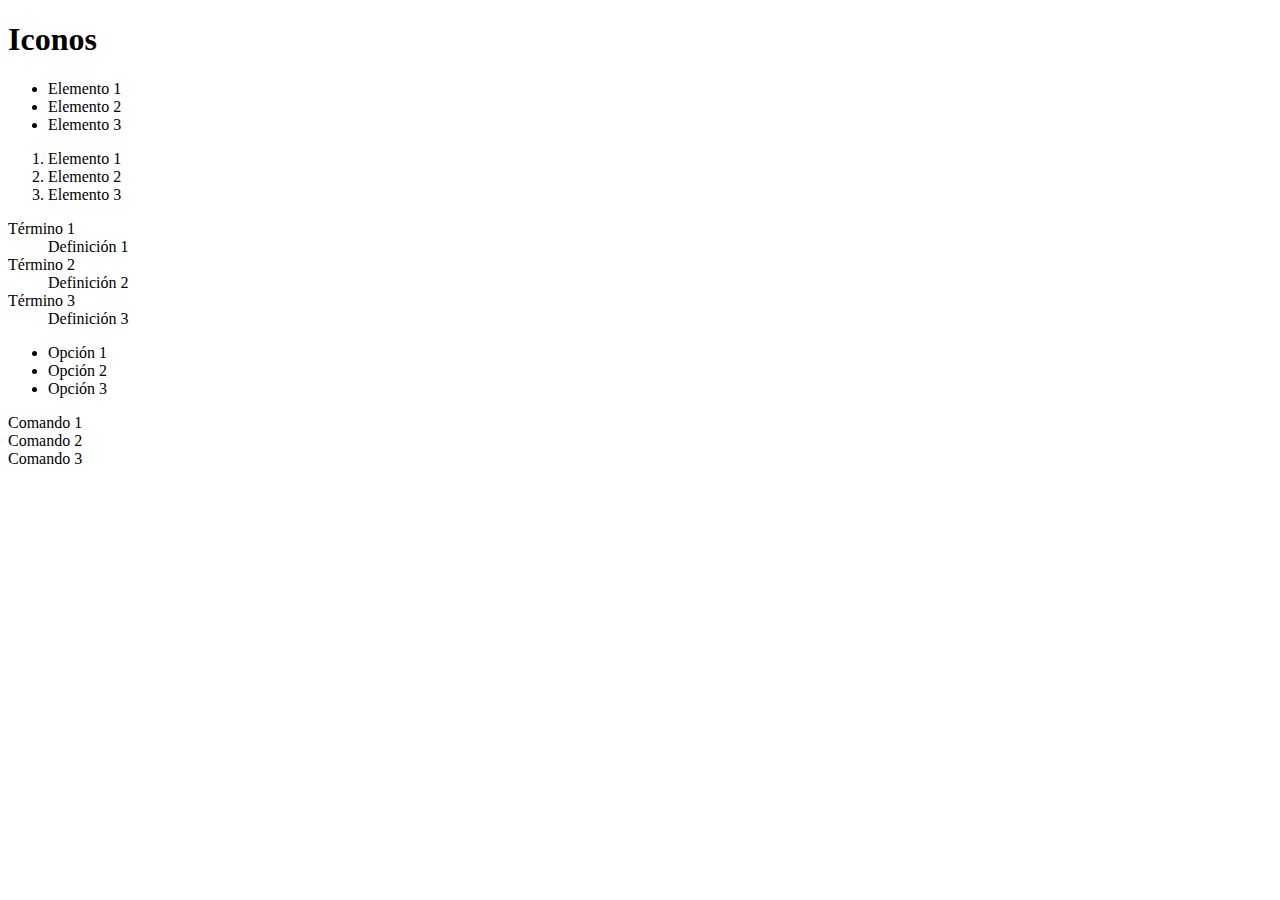
<file: 1-HTML/index.html>
<!DOCTYPE html>
<html lang="en">
<head>
    <meta charset="UTF-8">
    <meta http-equiv="X-UA-Compatible" content="IE=edge">
    <meta name="viewport" content="width=device-width, initial-scale=1.0">
    <title>Curse</title>
    <link rel="stylesheet" href="https://cdnjs.cloudflare.com/ajax/libs/font-awesome/6.2.1/css/all.min.css" integrity="sha512-MV7K8+y+gLIBoVD59lQIYicR65iaqukzvf/nwasF0nqhPay5w/9lJmVM2hMDcnK1OnMGCdVK+iQrJ7lzPJQd1w==" crossorigin="anonymous" referrerpolicy="no-referrer" />
</head>
<body>
    <h1>Iconos</h1>
    <i class="fa-solid fa-mustache"></i>  
    <ul>
        <li>Elemento 1</li>
        <li>Elemento 2</li>
        <li>Elemento 3</li>
      </ul>

      <ol>
        <li>Elemento 1</li>
        <li>Elemento 2</li>
        <li>Elemento 3</li>
      </ol>

      <dl>
        <dt>Término 1</dt>
        <dd>Definición 1</dd>
        <dt>Término 2</dt>
        <dd>Definición 2</dd>
        <dt>Término 3</dt>
        <dd>Definición 3</dd>
      </dl>

      <menu>
        <li>Opción 1</li>
        <li>Opción 2</li>
        <li>Opción 3</li>
      </menu>

      <command>
        <li>Comando 1</li>
        <li>Comando 2</li>
        <li>Comando 3</li>
      </command>
</body>
</html>
</file>
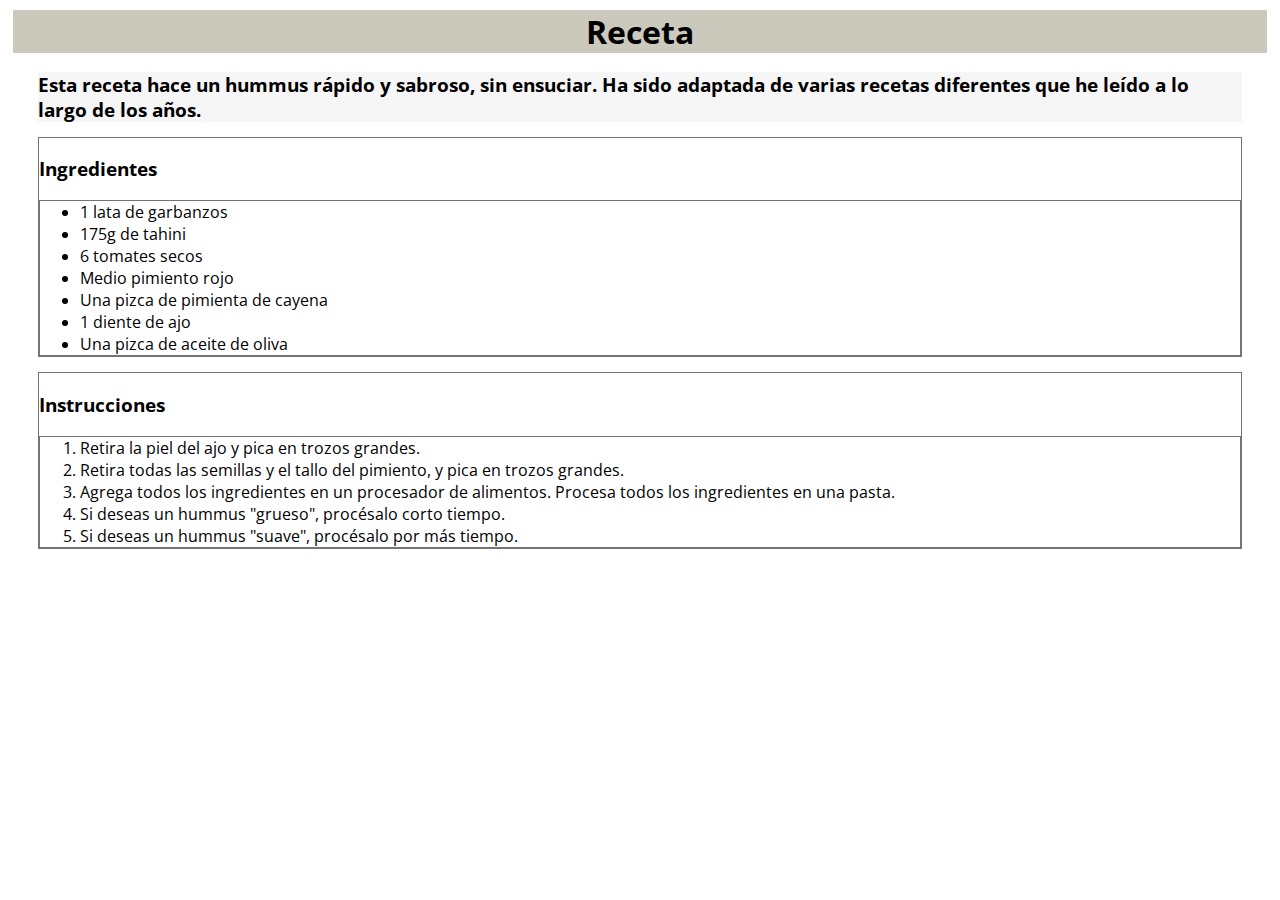
<file: Ejercicio1/index.html>
<!DOCTYPE html>
<html lang="en">

<head>
    <meta charset="UTF-8">
    <meta http-equiv="X-UA-Compatible" content="IE=edge">
    <meta name="viewport" content="width=device-width, initial-scale=1.0">
    <title>Document</title>
    <link rel="stylesheet" href="styles.css">
</head>

<body>
    <h1>Receta</h1>
    <div class="receta">
        <div class="intro">
            <h3 class="textIntro">Esta receta hace un hummus rápido y sabroso, sin ensuciar. Ha sido adaptada de varias recetas diferentes
                que
                he
                leído a lo largo de los años.</h3>
        </div>

        <div class="ingredientes">
            <h3>Ingredientes</h3>
            <ul class="lista">
                <li>1 lata de garbanzos</li>
                <li>175g de tahini</li>
                <li>6 tomates secos</li>
                <li>Medio pimiento rojo</li>
                <li>Una pizca de pimienta de cayena</li>
                <li>1 diente de ajo</li>
                <li>Una pizca de aceite de oliva</li>
            </ul>
        </div>

        <div class="pasos">
            <h3>Instrucciones</h3>
            <ol class="pasosEnum">
                <li>Retira la piel del ajo y pica en trozos grandes.</li>
                <li>Retira todas las semillas y el tallo del pimiento, y pica en trozos grandes.</li>
                <li>Agrega todos los ingredientes en un procesador de alimentos.
                    Procesa todos los ingredientes en una pasta.</li>
                <li>Si deseas un hummus "grueso", procésalo corto tiempo.</li>
                <li>Si deseas un hummus "suave", procésalo por más tiempo.</li>
            </ol>
        </div>
    </div>
</body>

</html>
</file>
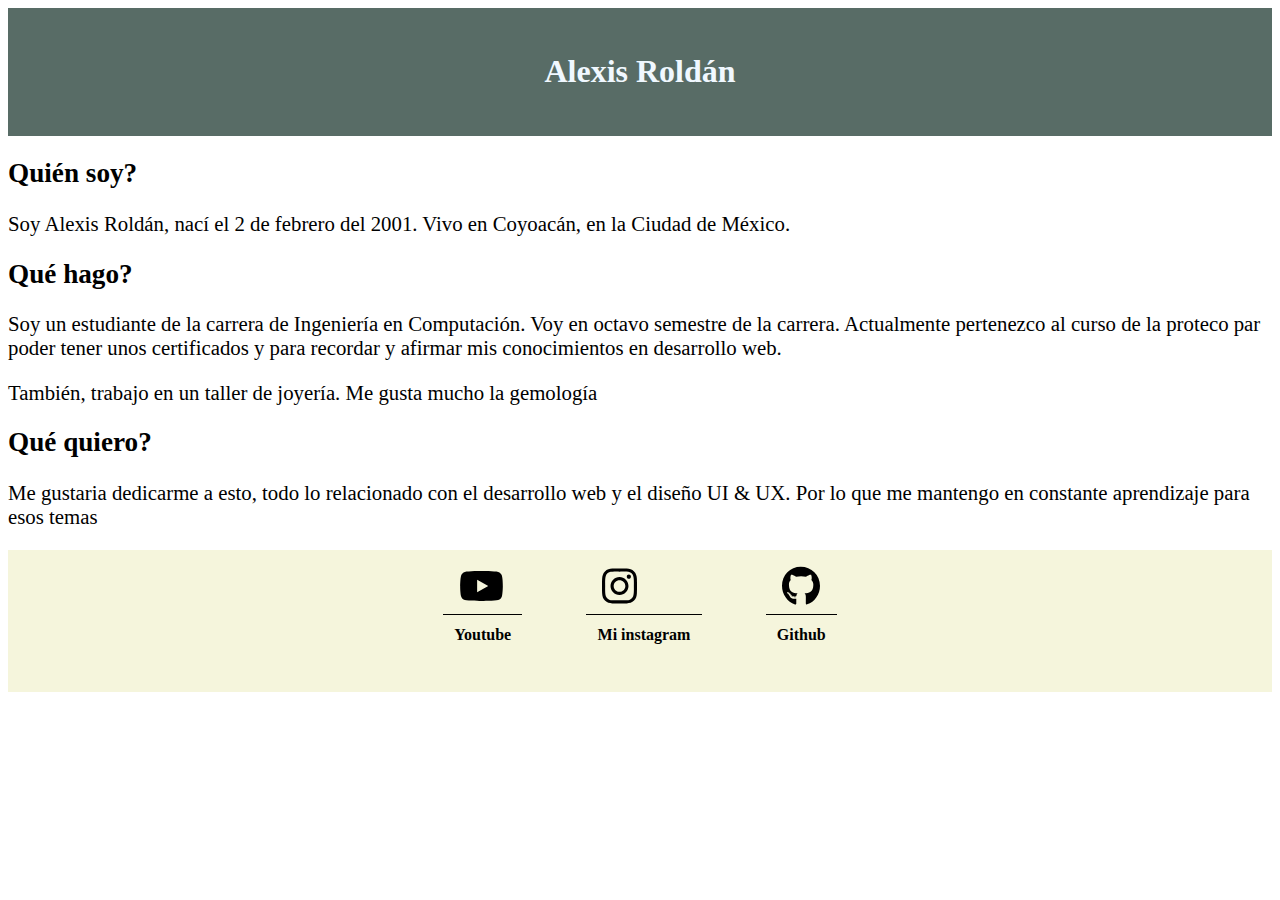
<file: Tarea 2/index.html>
<!DOCTYPE html>
<html lang="en">

<head>
    <meta charset="UTF-8">
    <meta http-equiv="X-UA-Compatible" content="IE=edge">
    <meta name="viewport" content="width=device-width, initial-scale=1.0">
    <link rel="stylesheet" href="https://cdnjs.cloudflare.com/ajax/libs/font-awesome/5.15.3/css/all.min.css">
    <title>Blog</title>
    <link rel="stylesheet" href="css/style.css">
</head>

<body>
    <div class="title">
        <h1>Alexis Roldán</h1>
    </div>
    <h2>Quién soy?</h2>
    <p>
        Soy Alexis Roldán, nací el 2 de febrero del 2001. Vivo en Coyoacán, en la Ciudad de México.
    </p>
    <h2>Qué hago?</h2>
    <p>
        Soy un estudiante de la carrera de Ingeniería en Computación. Voy en octavo semestre de la carrera. Actualmente
        pertenezco al curso de la proteco par poder tener unos certificados y para recordar y afirmar mis conocimientos
        en desarrollo web.
    </p>
    <p>También, trabajo en un taller de joyería. Me gusta mucho la gemología</p>
    <h2>Qué quiero?</h2>
    <p>Me gustaria dedicarme a esto, todo lo relacionado con el desarrollo web y el diseño UI & UX. Por lo que me
        mantengo en constante aprendizaje para esos temas</p>

    <div class="contenedorBotones">
        <div class="link">
            <a href="https://www.youtube.com/"><img src="css/youtube.svg" alt="My Image"></a>
            <h4>Youtube</h4>
        </div>
        <div class="link ig">
            <a href="https://www.instagram.com/alexis.rolsn/"><img src="css/instagram.svg" alt="Instagram"></a>
            <h4>Mi instagram</h4>
        </div>
        <div class="link">
            <a href="https://github.com/alexisroldancaloom"><img src="css/github.svg" alt="Github"></a>
            <h4>Github</h4>
        </div>
    </div>

</body>

</html>
</file>
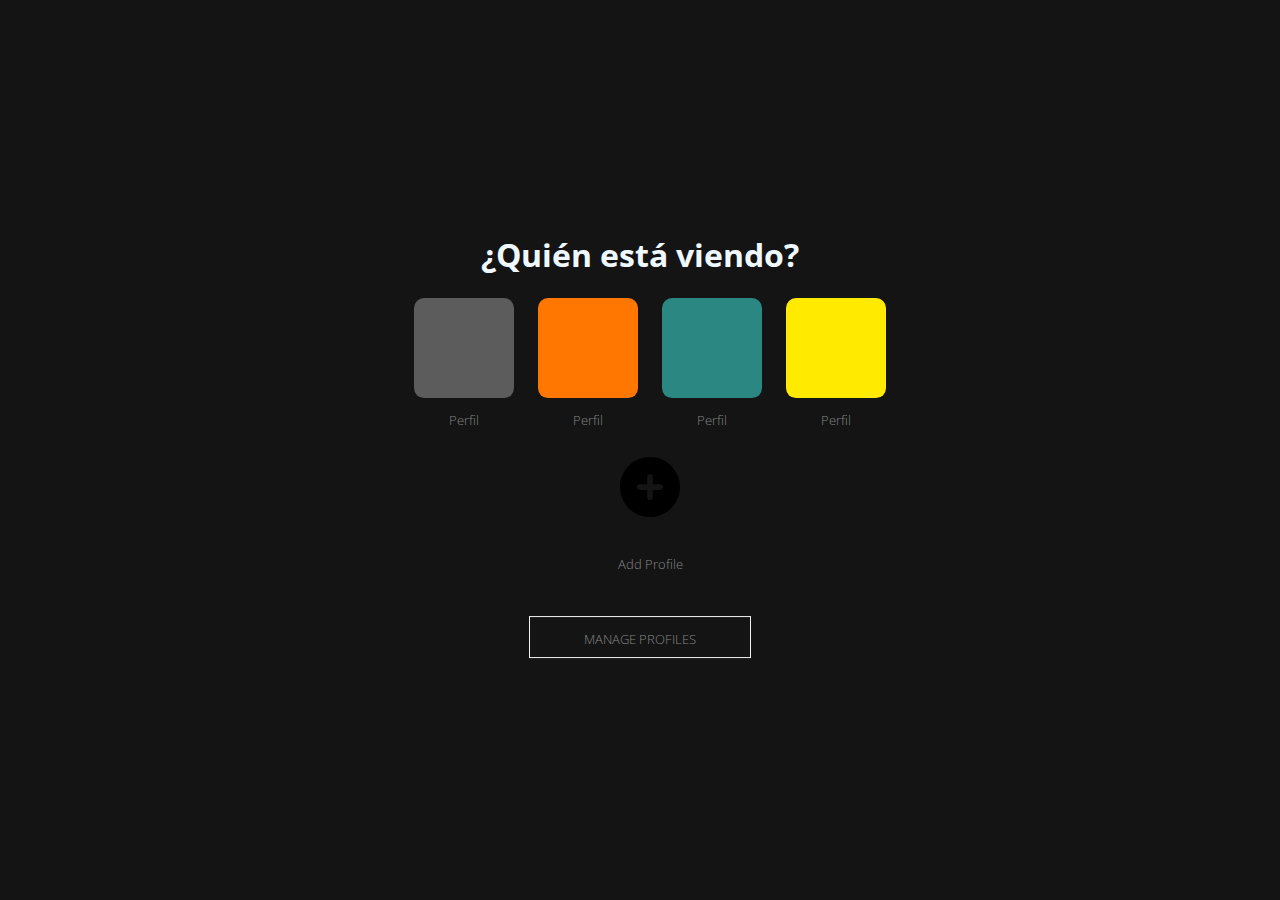
<file: Tarea 3/index.html>
<!DOCTYPE html>
<html lang="en">

<head>
    <meta charset="UTF-8">
    <meta http-equiv="X-UA-Compatible" content="IE=edge">
    <meta name="viewport" content="width=device-width, initial-scale=1.0">
    <title>Tarea 3 </title>
    <link rel="stylesheet" href="style.css">
</head>

<body>
    <div class="profilesContainer">
        <div class="listProfiles">
            <h1 class="title">
                ¿Quién está viendo?
            </h1>

            <ul class="selectProfile">
                <li class="opcion">
                    <div>
                        <a href="https://www.netflix.com/" class="link">
                            <div class="imagen p1">

                            </div>
                            <div>
                                <h3>Perfil</h3>
                            </div>
                        </a>
                    </div>
                </li>
                <li class="opcion">
                    <a href="https://www.netflix.com/" class="link">
                        <div class="imagen p2">

                        </div>
                        <div>
                            <h3>Perfil</h3>
                        </div>
                    </a>
                </li>
                <li class="opcion">
                    <a href="https://www.netflix.com/" class="link">
                        <div class="imagen p3">

                        </div>
                        <div>
                            <h3>Perfil</h3>
                        </div>
                    </a>
                </li>
                <li class="opcion">
                    <a href="https://www.netflix.com/" class="link">
                        <div class="imagen p4">

                        </div>
                        <div>
                            <h3>Perfil</h3>
                        </div>
                    </a>
                </li>
                <li class="opcion ">
                    <a href="https://www.netflix.com/" class="link">
                        <div class="imagen moreProfile">
                            <img class="moreLogo" src="circle-plus-solid.svg" alt="Plus">
                        </div>
                        <div>
                            <h3>Add Profile</h3>
                        </div>
                    </a>
                </li>
            </ul>

        </div>
        <div class="button">
            <a href="" class="buttonLink">
                <h3>MANAGE PROFILES</h3>
            </a>
        </div>
    </div>
</body>

</html>
</file>
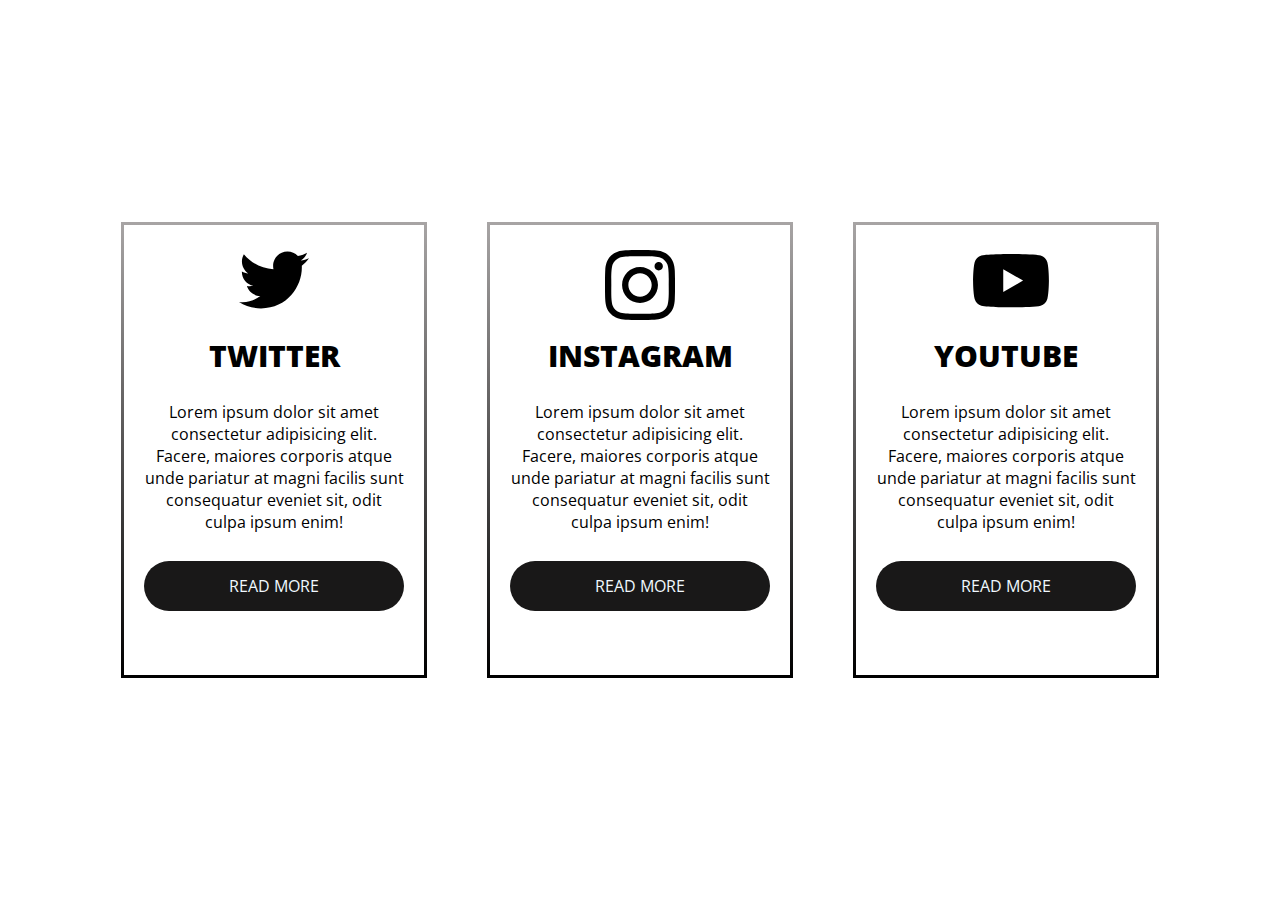
<file: Tarea 4/index.html>
<!DOCTYPE html>
<html lang="en">

<head>
    <meta charset="UTF-8">
    <meta http-equiv="X-UA-Compatible" content="IE=edge">
    <meta name="viewport" content="width=device-width, initial-scale=1.0">
    <title>Document</title>
    <link rel="stylesheet" href="styles.css">
</head>

<body>
    <div class="containerCards">
        <div class="cardContainer">
            <div class="logo twitter">
                <svg class="logosvg" xmlns="http://www.w3.org/2000/svg"
                    viewBox="0 0 512 512"><!--! Font Awesome Pro 6.2.1 by @fontawesome - https://fontawesome.com License - https://fontawesome.com/license (Commercial License) Copyright 2022 Fonticons, Inc. -->
                    <path
                        d="M459.37 151.716c.325 4.548.325 9.097.325 13.645 0 138.72-105.583 298.558-298.558 298.558-59.452 0-114.68-17.219-161.137-47.106 8.447.974 16.568 1.299 25.34 1.299 49.055 0 94.213-16.568 130.274-44.832-46.132-.975-84.792-31.188-98.112-72.772 6.498.974 12.995 1.624 19.818 1.624 9.421 0 18.843-1.3 27.614-3.573-48.081-9.747-84.143-51.98-84.143-102.985v-1.299c13.969 7.797 30.214 12.67 47.431 13.319-28.264-18.843-46.781-51.005-46.781-87.391 0-19.492 5.197-37.36 14.294-52.954 51.655 63.675 129.3 105.258 216.365 109.807-1.624-7.797-2.599-15.918-2.599-24.04 0-57.828 46.782-104.934 104.934-104.934 30.213 0 57.502 12.67 76.67 33.137 23.715-4.548 46.456-13.32 66.599-25.34-7.798 24.366-24.366 44.833-46.132 57.827 21.117-2.273 41.584-8.122 60.426-16.243-14.292 20.791-32.161 39.308-52.628 54.253z" />
                </svg>

            </div>
            <div class="titleRed">
                twitter
            </div>
            <div class="textDescription">
                <p class="text">Lorem ipsum dolor sit amet consectetur adipisicing elit. Facere, maiores corporis atque
                    unde pariatur at magni facilis sunt consequatur eveniet sit, odit culpa ipsum enim! </p>
            </div>
            <a href="https://twitter.com/?lang=es">
                <div class="button">
                    <div class="buttonRead">READ MORE</div>
                </div>
            </a>
        </div>
        <div class="cardContainer">
            <div class="logo logosvg">
                <svg class="fill: aliceblue;" xmlns="http://www.w3.org/2000/svg"
                    viewBox="0 0 448 512"><!--! Font Awesome Pro 6.2.1 by @fontawesome - https://fontawesome.com License - https://fontawesome.com/license (Commercial License) Copyright 2022 Fonticons, Inc. -->
                    <path
                        d="M224.1 141c-63.6 0-114.9 51.3-114.9 114.9s51.3 114.9 114.9 114.9S339 319.5 339 255.9 287.7 141 224.1 141zm0 189.6c-41.1 0-74.7-33.5-74.7-74.7s33.5-74.7 74.7-74.7 74.7 33.5 74.7 74.7-33.6 74.7-74.7 74.7zm146.4-194.3c0 14.9-12 26.8-26.8 26.8-14.9 0-26.8-12-26.8-26.8s12-26.8 26.8-26.8 26.8 12 26.8 26.8zm76.1 27.2c-1.7-35.9-9.9-67.7-36.2-93.9-26.2-26.2-58-34.4-93.9-36.2-37-2.1-147.9-2.1-184.9 0-35.8 1.7-67.6 9.9-93.9 36.1s-34.4 58-36.2 93.9c-2.1 37-2.1 147.9 0 184.9 1.7 35.9 9.9 67.7 36.2 93.9s58 34.4 93.9 36.2c37 2.1 147.9 2.1 184.9 0 35.9-1.7 67.7-9.9 93.9-36.2 26.2-26.2 34.4-58 36.2-93.9 2.1-37 2.1-147.8 0-184.8zM398.8 388c-7.8 19.6-22.9 34.7-42.6 42.6-29.5 11.7-99.5 9-132.1 9s-102.7 2.6-132.1-9c-19.6-7.8-34.7-22.9-42.6-42.6-11.7-29.5-9-99.5-9-132.1s-2.6-102.7 9-132.1c7.8-19.6 22.9-34.7 42.6-42.6 29.5-11.7 99.5-9 132.1-9s102.7-2.6 132.1 9c19.6 7.8 34.7 22.9 42.6 42.6 11.7 29.5 9 99.5 9 132.1s2.7 102.7-9 132.1z" />
                </svg>
            </div>
            <div class="titleRed">
                instagram
            </div>
            <div class="textDescription">
                <p class="text">Lorem ipsum dolor sit amet consectetur adipisicing elit. Facere, maiores corporis atque
                    unde pariatur at magni facilis sunt consequatur eveniet sit, odit culpa ipsum enim! </p>
            </div>
            <a href="https://www.instagram.com/">
                <div class="button">
                    <div class="buttonRead">READ MORE</div>
                </div>
            </a>
        </div>
        <div class="cardContainer">
            <div class="logo">
                <svg class="logosvg youtube" xmlns="http://www.w3.org/2000/svg"
                    viewBox="0 0 576 512"><!--! Font Awesome Pro 6.2.1 by @fontawesome - https://fontawesome.com License - https://fontawesome.com/license (Commercial License) Copyright 2022 Fonticons, Inc. -->
                    <path
                        d="M549.655 124.083c-6.281-23.65-24.787-42.276-48.284-48.597C458.781 64 288 64 288 64S117.22 64 74.629 75.486c-23.497 6.322-42.003 24.947-48.284 48.597-11.412 42.867-11.412 132.305-11.412 132.305s0 89.438 11.412 132.305c6.281 23.65 24.787 41.5 48.284 47.821C117.22 448 288 448 288 448s170.78 0 213.371-11.486c23.497-6.321 42.003-24.171 48.284-47.821 11.412-42.867 11.412-132.305 11.412-132.305s0-89.438-11.412-132.305zm-317.51 213.508V175.185l142.739 81.205-142.739 81.201z" />
                </svg>
            </div>
            <div class="titleRed">
                youtube
            </div>
            <div class="textDescription">
                <p class="text">Lorem ipsum dolor sit amet consectetur adipisicing elit. Facere, maiores corporis atque
                    unde pariatur at magni facilis sunt consequatur eveniet sit, odit culpa ipsum enim!</p>
            </div>
            <a href="https://www.youtube.com/">
                <div class="button">
                    <div class="buttonRead">READ MORE</div>
                </div>
            </a>
        </div>
    </div>
</body>

</html>
</file>
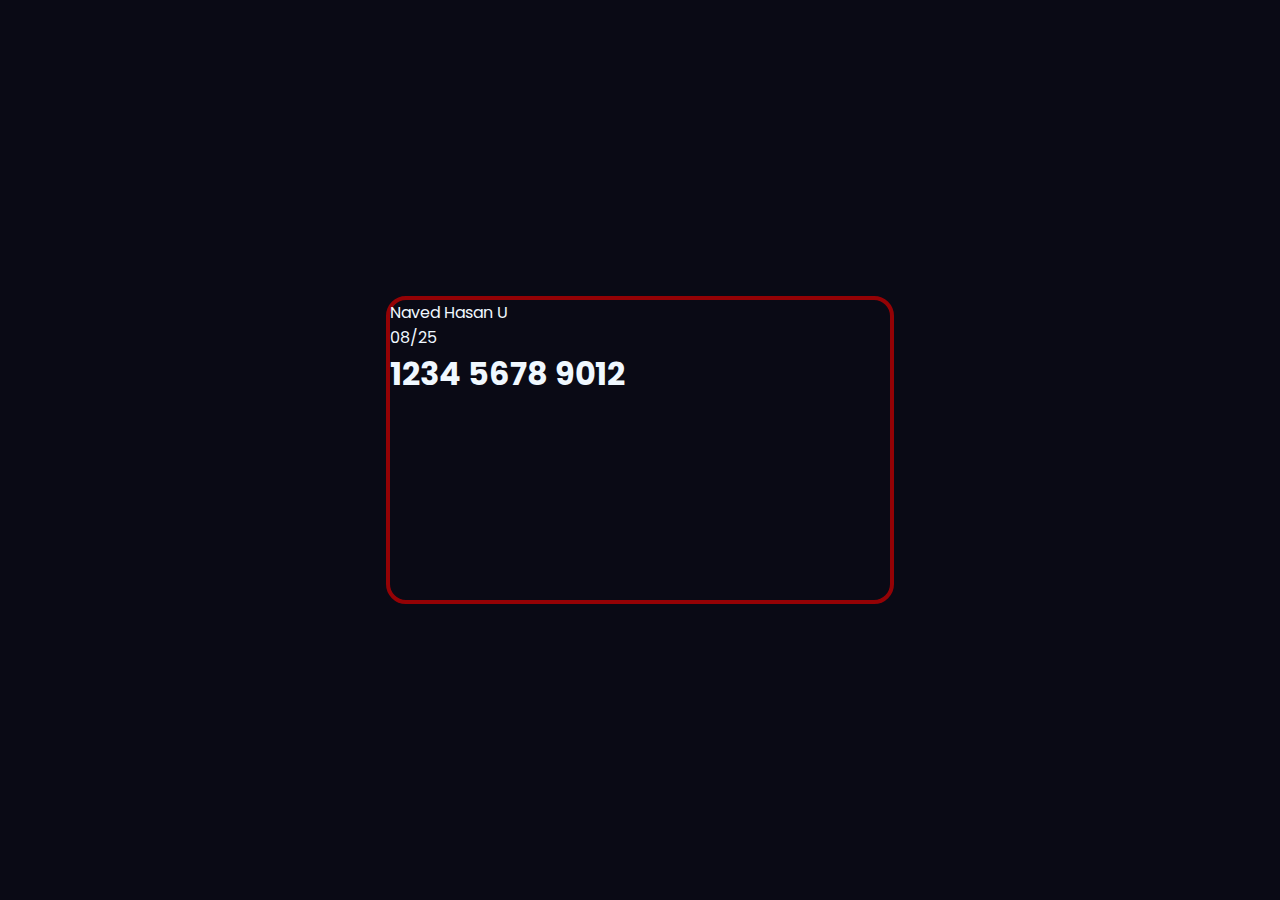
<file: Sesion4/cardDegrade/index.html>
<!DOCTYPE html>
<html lang="en">

<head>
    <meta charset="UTF-8">
    <meta http-equiv="X-UA-Compatible" content="IE=edge">
    <meta name="viewport" content="width=device-width, initial-scale=1.0">
    <title>Sombras con neuformismo</title>
    <link rel="stylesheet" href="styles.css">
</head>

<body>
    <div class="circulo circulo1"></div>
    <div class="circulo circulo2"></div>
    <div class="linea"></div>
    <div class="container">
        <div class="card">
            <div class="circulo circuloRojo"></div>
            <div class="circulo circuloAmarillo"></div>

            <div class="text">
                <div class="datos">
                    <div class="nombre">Naved Hasan U</div>
                    <div class="date">08/25</div>
                </div>
                <h1 class="account">1234 5678 9012</h1>
            </div>
        </div>
    </div>
</body>

</html>
</file>
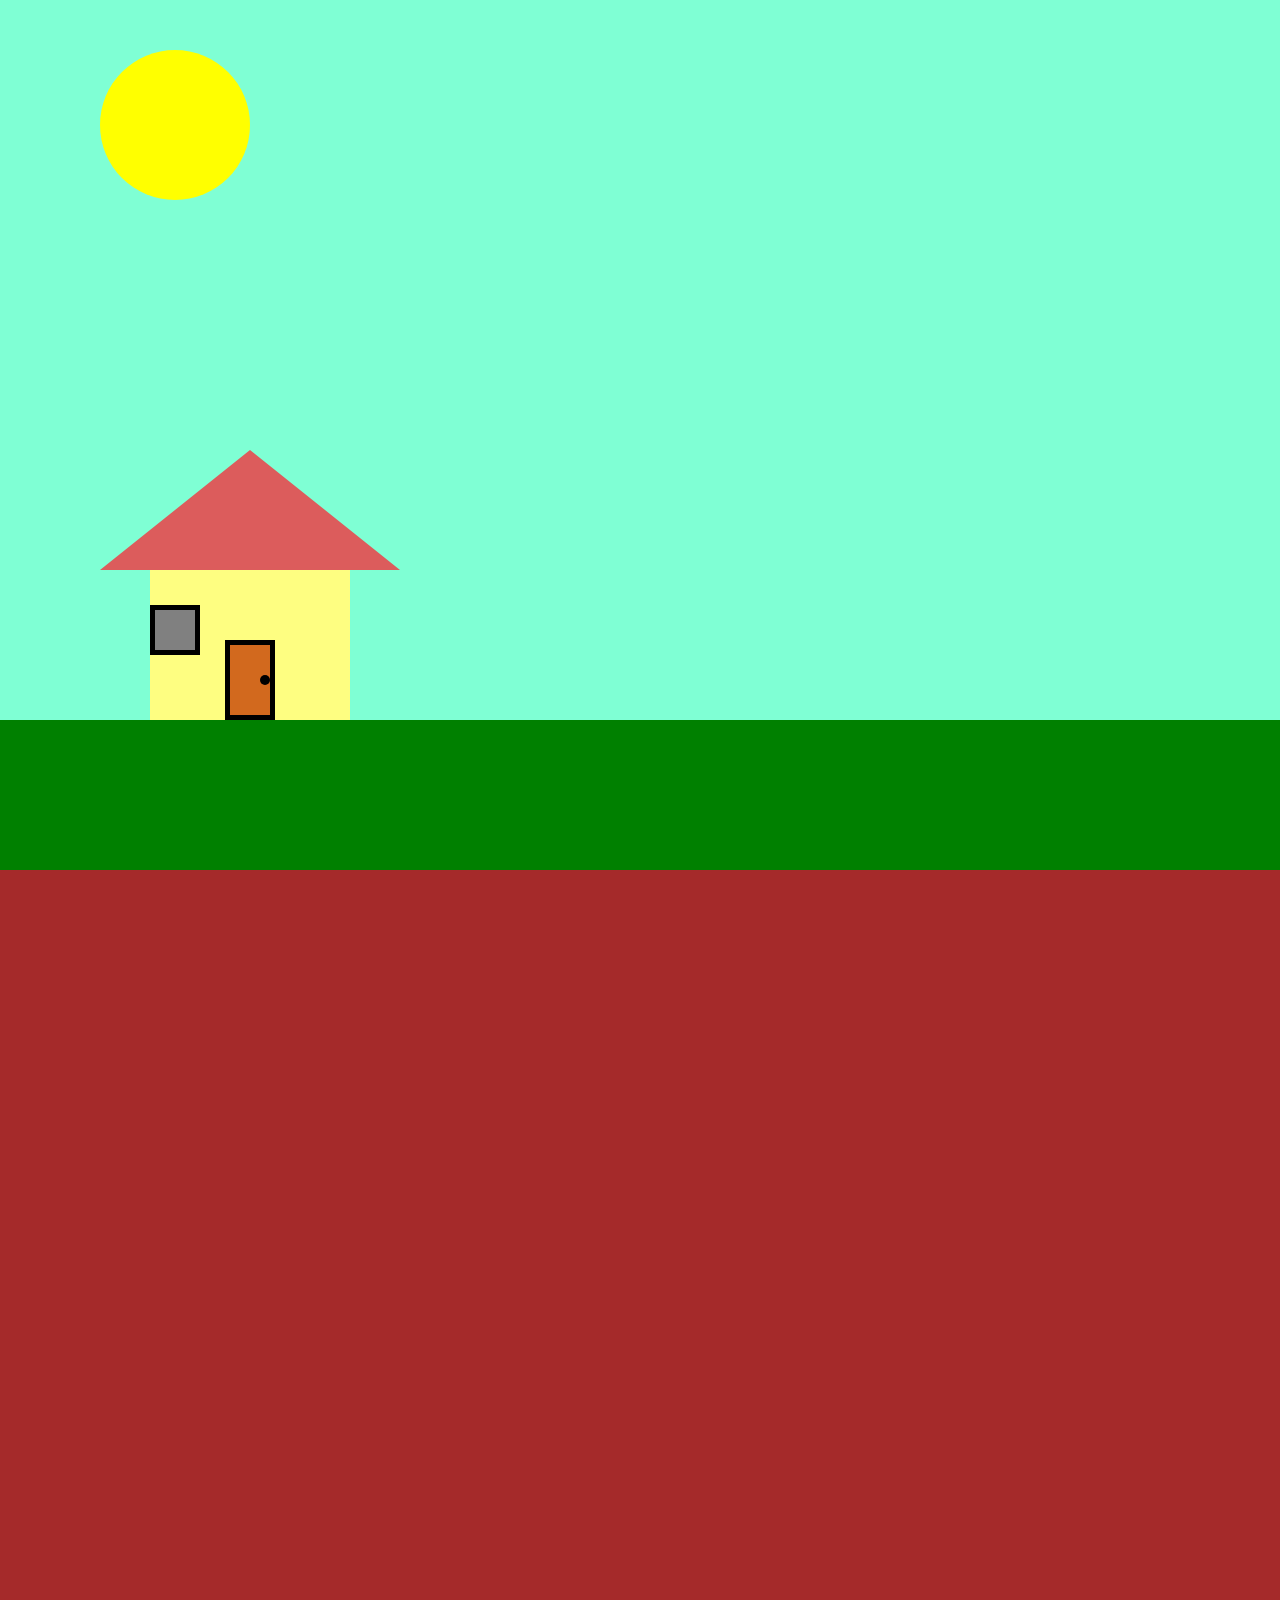
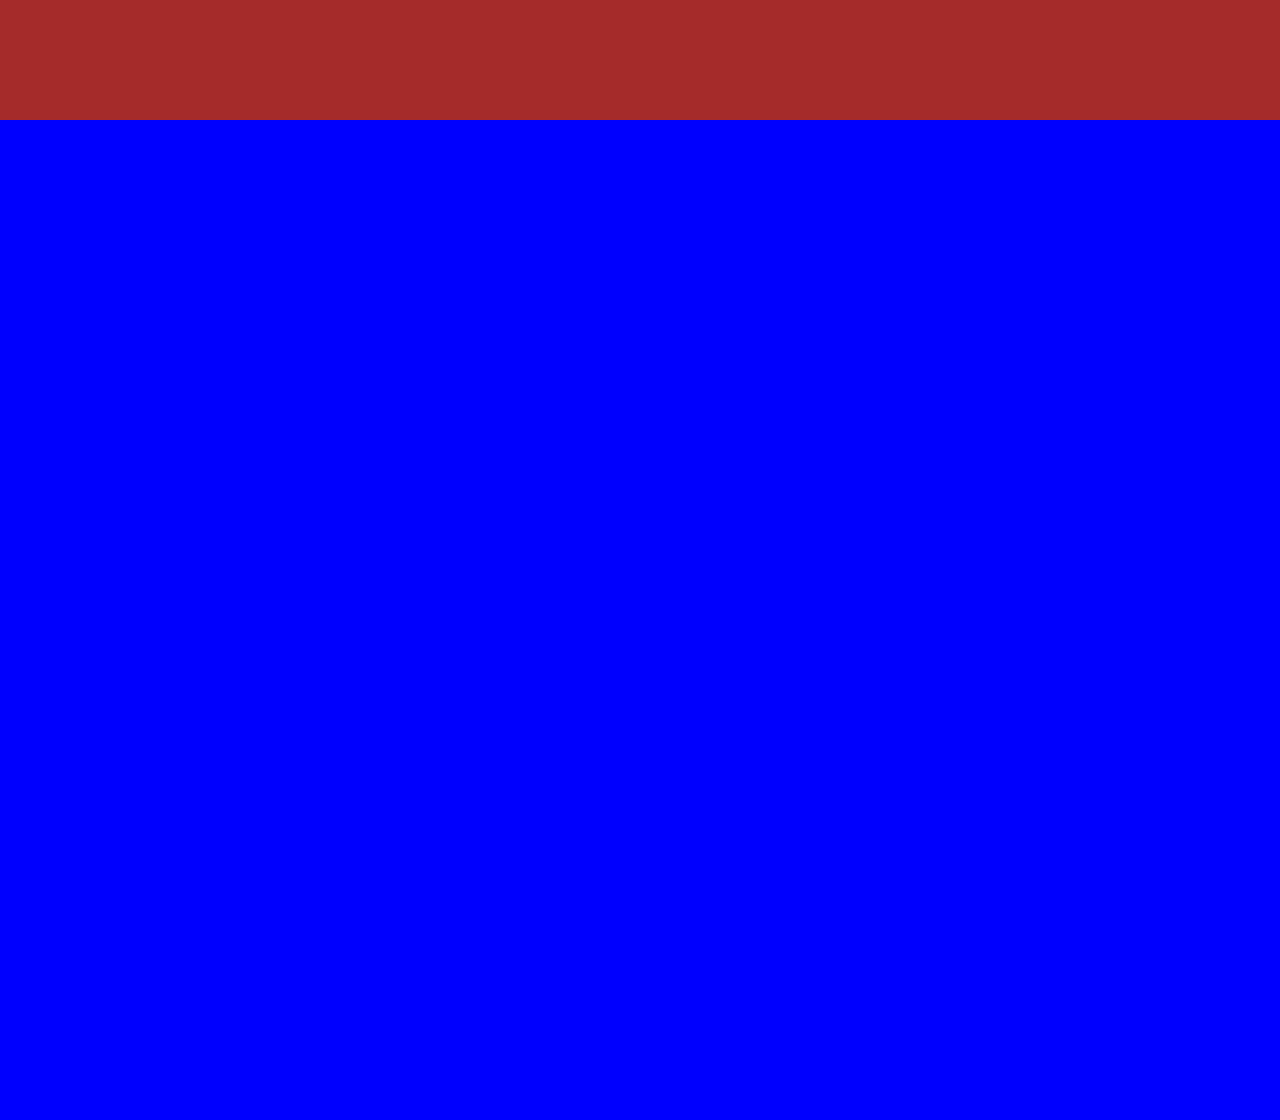
<file: Sesion4/p1/index.html>
<!-- EJERCICIO: CASA  -->
<!DOCTYPE html>
<html lang="en">
<head>
    <meta charset="UTF-8">
    <meta http-equiv="X-UA-Compatible" content="IE=edge">
    <meta name="viewport" content="width=device-width, initial-scale=1.0">
    <link rel="stylesheet" href="style.css">
    <title>Casa</title>
</head>
<body>
    <div class="paisaje">
        <div class="sol"></div>
        <div class="casa">
            <div class="tejado"></div>
            <div class="ventana"></div>
            <div class="ventana"></div>
            <div class="puerta">
                <div class="perilla"></div>
            </div>
        </div>
    </div>
    <div class="tierra">
        <div class="cesped"></div>
    </div>
    <div class="mar"></div>
</body>
</html>
</file>
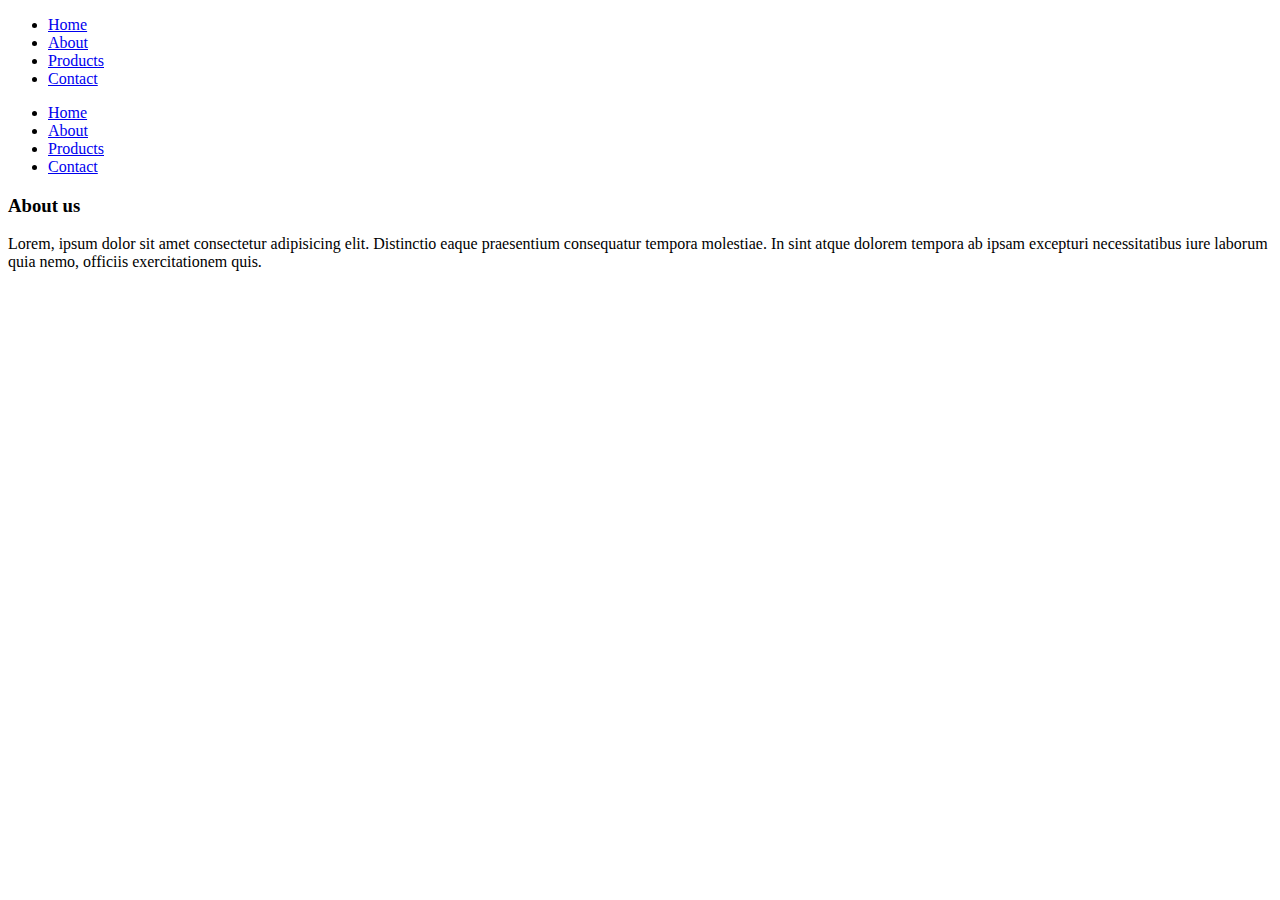
<file: Sesion4/responsive/index.html>
<!DOCTYPE html>
<html lang="en">

<head>
    <meta charset="UTF-8">
    <meta http-equiv="X-UA-Compatible" content="IE=edge">
    <meta name="viewport" content="width=device-width, initial-scale=1.0">
    <title>Estructura semántica</title>
</head>

<body>
    <nav class="navegacion">
        <ul>
            <li><a href="#">Home</a></li>
            <li><a href="#">About </a></li>
            <li><a href="#">Products</a></li>
            <li><a href="#">Contact</a></li>
        </ul>
    </nav>

    <main>
        <aside>
            <ul>
                <li><a href="#">Home</a></li>
                <li><a href="#">About </a></li>
                <li><a href="#">Products</a></li>
                <li><a href="#">Contact</a></li>
            </ul>
        </aside>
    </main>
    <section>
        <h3>About us</h3>
        <p>Lorem, ipsum dolor sit amet consectetur adipisicing elit. Distinctio eaque praesentium consequatur tempora
            molestiae. In sint atque dolorem tempora ab ipsam excepturi necessitatibus iure laborum quia nemo, officiis
            exercitationem quis.</p>
    </section>
    <footer>
        
    </footer>
</body>

</html>
</file>
<file: Ejercicio1/styles.css>
@import url('https://fonts.googleapis.com/css2?family=Open+Sans:wght@300;700&display=swap');

body {
    font-family: 'Open Sans', sans-serif;
   
}

h1 {
    background-color: rgba(99, 97, 57, 0.343);
    text-align: center;
    margin:10px 5px;
}

.textIntro{
    
}
.intro{
    background-color: rgba(117, 117, 117, 0.061);
    height: 50px;
}


.receta{
    margin-left: 30px;
    margin-right: 30px;
}
.ingredientes h3,.pasos h3{
    background-color: transparent;
}
.ingredientes, .pasos{
    border: 1px solid rgba(62, 61, 61, 0.717);
    margin-top: 15px;
}
.lista,.pasosEnum{
    border: 1px solid rgba(62, 61, 61, 0.717);
    margin-bottom: 0;
}
</file>
<file: Tarea 2/css/style.css>
h1 {
    text-align: center;
}

h2 {
    font-size: 1.7rem;
}

p {
    font-size: 1.3rem;
}

.title {
    background-color: rgb(88, 108, 102);
    color: aliceblue;
    padding: 1.5rem;
}

img {
    height: 40px;
    align-items: center;
}

a {
    padding: 1rem;
}

h4 {
    margin-top: 4px;
    border-top: 1px solid black;
    padding: 0.7rem;
}

.ig {
    margin-right: 2rem;
}

.link {
    margin-left: 1rem;
    margin-right: 1rem;
    padding: 1rem;
}

.contenedorBotones {
    background-color: beige;

    display: flex;
    align-items: center;
    /* centra el div verticalmente */
    justify-content: center;
    /* centra el div horizontalmente */


}
</file>
<file: Tarea 3/style.css>
@import url('https://fonts.googleapis.com/css2?family=Open+Sans:wght@300;700&display=swap');

body {
    background-color: #141414;
    font-family: 'Open Sans', sans-serif;
}

h1 {
    color: aliceblue;
}

h3 {
    text-align: center;
    font-size: 13px;
    color: rgb(133, 133, 133);
    font-weight: 300;
}

a {
    text-decoration: none;
}

li {
    margin-right: 20px;
}

.profilesContainer {
    /* Lo posicionamos en relación a todo el contenedor */
    position: absolute;
    /* Centramos a la mitad de la pantalla */
    top: 50%;
    left: 50%;
    /* Lo desplazamos para alinearlo */
    transform: translate(-50%, -50%);
    text-align: center;

}

.opcion {
    background-color: transparent;
    min-height: 130px;
    width: 100px;
    display: inline-block;

}

.imagen {
    background-color: rgba(246, 112, 112, 0.694);
    height: 100px;
    width: 100px;
    border-radius: 10px;
}

.moreProfile {
    background-color: transparent;

}

.moreLogo {
    padding: 15px 10px;
    height: 60px;
    width: 60px;
    color: aliceblue;
}


.button {
    height: 30px;
    width: 220px;
    border: 0.5px solid rgb(243, 243, 243);
    padding-bottom: 10px;
    align-items: center;
    margin: 30px auto;


}

.p1 {
    background-color: #5c5c5c
}

.p2 {
    background-color: #ff7700;
}

.p3 {
    background-color: #2a8781;
}

.p4 {
    background-color: #ffea00;
}
</file>
<file: Tarea 4/styles.css>
@import url('https://fonts.googleapis.com/css2?family=Open+Sans:wght@600;700&display=swap');

body {
    font-family: 'Open Sans', sans-serif;
}

.containerCards {
    display: flex;
    justify-content: space-evenly;
    /* Lo posicionamos en relación a todo el contenedor */
    position: absolute;
    /* Centramos a la mitad de la pantalla */
    top: 50%;
    left: 50%;
    /* Lo desplazamos para alinearlo */
    transform: translate(-50%, -50%);
}

.cardContainer {
    margin: 10px 30px;
    width: 300px;
    height: 450px;
    border-radius: 5px;
    border: 3px solid;
    border-image: linear-gradient(to bottom, #a7a4a4, #000000) 1;
}

.logo {
    margin: 20px auto;
    width: 70px;
    height: 70px;
}

.titleRed {
    text-transform: uppercase;
    text-align: center;
    font-weight: 800;
    font-size: 30px;
    height: 50px;
}

.textDescription {
    text-align: center;
    height: 100px;
    margin-right: 20px;
    margin-left: 20px;
}

.button {
    background-color: rgb(25, 24, 24);
    height: 50px;
    margin: auto;
    margin-top: 60px;
    width: 260px;
    border-radius: 50px;
    position: relative;
}

a {
    text-decoration: none;
    color: aliceblue;
}

.buttonRead {
    position: absolute;
    top: 50%;
    left: 50%;
    /* Lo desplazamos para alinearlo */
    transform: translate(-50%, -50%);
}


.cardContainer:hover {
    background-color: #E2306C;
    color: aliceblue;
    border: 0vw;
    transition: 0.2s;
}

.cardContainer:hover .button {
    background-color: aliceblue;
    color: #E2306C;
    transition: 0.2s;
}

.cardContainer:hover .logosvg {
    fill: aliceblue;
}

.youtube {
    width: 80px;
}
</file>
<file: Sesion4/cardDegrade/styles.css>
@import url('https://fonts.googleapis.com/css2?family=Poppins:ital,wght@0,100;0,200;0,300;0,400;0,500;0,600;0,700;0,800;0,900;1,100;1,200;1,300;1,400;1,500;1,600;1,700;1,800;1,900&display=swap');

* {
    font-family: 'Poppins', sans-serif;
    margin: 0;
    padding: 0;
}

body {
    background-color: rgb(10, 10, 21);
    color: aliceblue;
    min-height: 100vh;
    min-width: 100vh;
    /* Para que todo lo que se encuentre en este contenedor pordamos desplazarlo */
    position: relative;
}

.container {
    height: 300px;
    width: 500px;
    position: absolute;
    border: 4px solid rgba(203, 0, 0, 0.717);
    border-radius: 20px;
    /* Lo posicionamos en relación a todo el contenedor */
    position: absolute;
    /* Centramos a la mitad de la pantalla */
    top: 50%;
    left: 50%;
    /* Lo desplazamos para alinearlo */
    transform: translate(-50%, -50%);
}

.card {
    position: relative;
    margin: auto;
    height: 100%;
    width: 100%;
    border-radius: 15px;
}
</file>
<file: Sesion4/p1/style.css>
/* EJERCICIO: CASA  */
* {
    margin: 0;
    padding: 0;
    box-sizing: border-box;
}

/* body {
    background-color: cadetblue;
} */

.paisaje, .tierra, .mar {
    min-width: 2800px;
}

.paisaje {
    background-color: aquamarine;
    position: relative;
    min-height: 80vh;
}

.tierra {
    position: relative;
    height: 1000px;
    background-color: brown;
}

.mar {
    position: relative;
    height: 1000px;
    background-color: blue;
}

.sol {
    position: fixed;
    top: 50px;
    left: 100px;
    background-color: yellow;
    width: 150px;
    height: 150px;
    border-radius: 50%;
}

.casa {
    position: absolute;
    width: 200px;
    height: 150px;
    background-color: rgb(254, 254, 129);
    bottom: 0;
    left: 150px;
}

.tejado {
    position: absolute;
    width: 0;
    height: 0;
    border-left: 150px solid transparent;
    border-right: 150px solid transparent;
    border-bottom: 120px solid rgb(220, 92, 92);
    top: -120px;
    left: calc(50% - 300px / 2);
}

.ventana {
    position: absolute;
    top: 35px;
    width: 50px;
    height: 50px;
    background-color: gray;
    border: 5px solid black;
}

.ventana--izq {
    left: 10px;
}

.ventana--der {
    right: 10px;
}

.puerta {
    position: absolute;
    bottom: 0;
    /* top: 70px; */
    left: calc(50% - 50px / 2);
    height: 80px;
    width: 50px;
    background-color: chocolate;
    border: 5px solid black;
}

.perilla {
    position: absolute;
    height: 10px;
    width: 10px;
    background-color: black;
    top: calc(50% - 10px / 2);
    right: 0;
    border-radius: 50%;
}

.cesped {
    position: sticky;
    width: 100%;
    height: 150px;
    background-color: green;
    top: 0;
}
</file>
